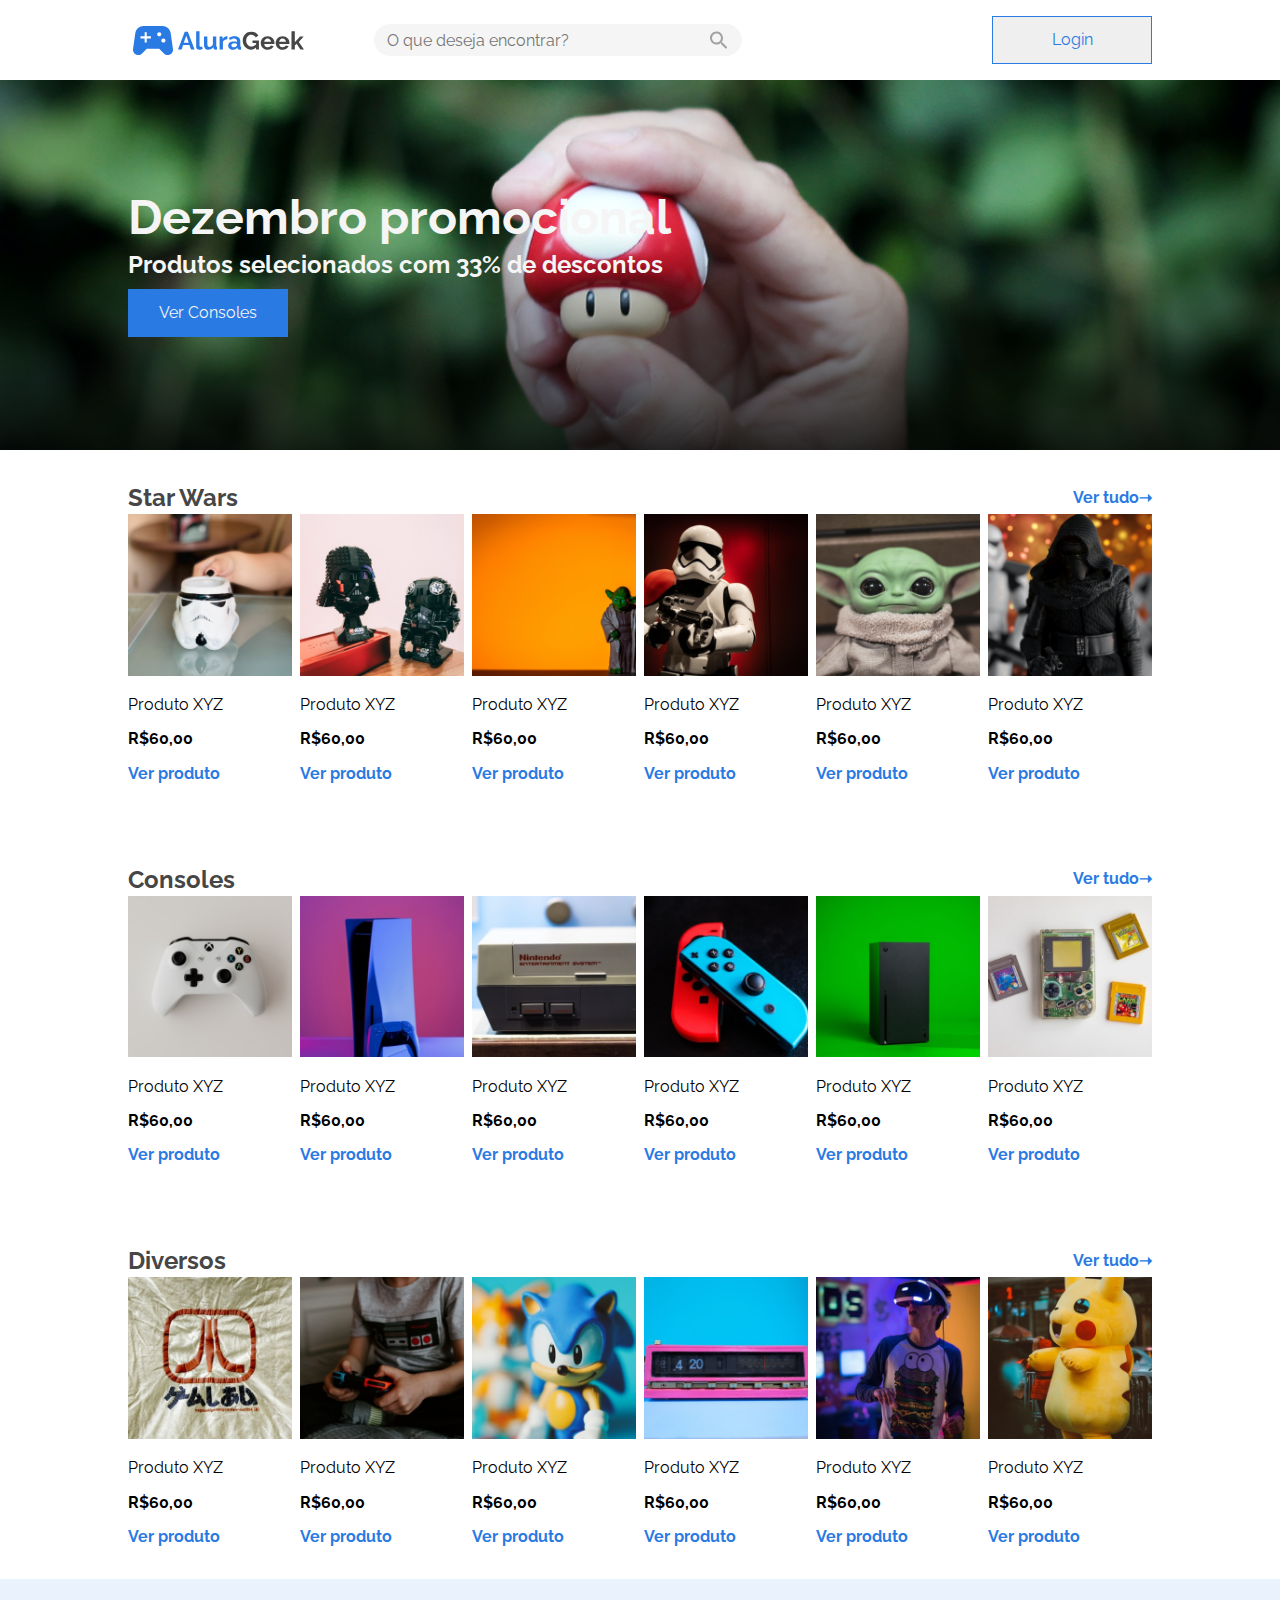
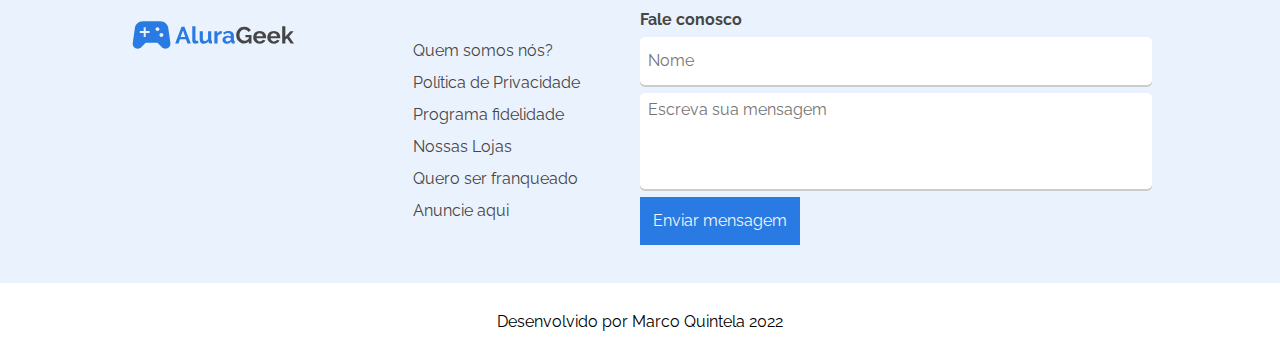
<file: index.html>
<!DOCTYPE html>
<html lang="pt-BR">
<head>
    <meta charset="UTF-8">
    <meta name="viewport" content="width=device-width, initial-scale=1">
    <title>Alura E-commerce</title>
    <link href="https://fonts.googleapis.com/css2?family=Raleway:wght@400;700&display=swap" rel="stylesheet">
    <link href="./assets/css/normalize.css" rel="stylesheet">
    <link href="./assets/css/reset.css" rel="stylesheet">
    <link href="./assets/css/estilo/cabecalho.css" rel="stylesheet">
    <link href="./assets/css/estilo/banner.css" rel="stylesheet">
    <link href="./assets/css/estilo/produtos.css" rel="stylesheet">
    <link href="./assets/css/estilo/rodape.css" rel="stylesheet">
    <link href="./assets/css/estilo/formularios.css" rel="stylesheet">
</head>
<body>
    <header>
        <div class="cabecalho">
            <div class="cabecalho__principal">
                <img src="./assets/img/Logo.svg" alt="Logo" class="cabecalho__logo">
                <div class="cabecalho__principal___busca">
                    <input type="text" placeholder="O que deseja encontrar?" class="cabecalho__input">
                    <img src="./assets/img/Icone.svg" alt="Icone" class="cabecalho__icone">
                </div>
            </div>
            <a href="login.html"><input type="button" class="cabecalho__login" value="Login"></a>
        </div>
    </header>
    <main>
        <section class="banner">
            <div class="banner__conteudo">
                <h1 class="banner__titulo">Dezembro promocional</h1>
                <h2 class="banner__subtitulo">Produtos selecionados com 33% de descontos</h2>
                <a href="#consoles"><button type="button" class="botao__azul">Ver Consoles</button></a>
            </div>
        </section>
        <section class="produtos" data-categorias>
            <div class="produtos__lista">
                <div class="produtos__linhaSuperior">
                    <h3 class="produtos__titulo">Star Wars</h3>
                    <a href="produtos.html" class="produtos__link">Ver tudo&#10141</a>
                </div>
                <div class="produtos__linha" data-products-starwars>
                </div>
            </div>
            <div class="produtos__lista" id="consoles">
                <div class="produtos__linhaSuperior">
                    <h3 class="produtos__titulo">Consoles</h3>
                    <a href="produtos.html" class="produtos__link">Ver tudo&#10141</a>
                </div>
                <div class="produtos__linha" data-products-consoles>
                </div>
            </div>
            <div class="produtos__lista">
                <div class="produtos__linhaSuperior">
                    <h3 class="produtos__titulo">Diversos</h3>
                    <a href="produtos.html" class="produtos__link">Ver tudo&#10141</a>
                </div>
                <div class="produtos__linha" data-products-diversos>
                </div>
            </div>
        </section>
    </main>
    <footer>
        <section class="rodape">
            <div class="rodape__conteudo">
                <img src="./assets/img/Logo.svg" alt="Logo" class="rodape__logo">
                <div class="rodape__navegacao"></div>
                    <ul class="rodape__lista">
                        <li><p>Quem somos nós?</p></li>
                        <li><p>Política de Privacidade</p></li>
                        <li><p>Programa fidelidade</p></li>
                        <li><p>Nossas Lojas</p></li>
                        <li><p>Quero ser franqueado</p></li>
                        <li><p>Anuncie aqui</p></li>
                    </ul>
                <div class="rodape__form">
                    <form action="" class="formulario">
                        <label for="" class="form__label">Fale conosco</label>
                        <input type="text" class="form__input" placeholder="Nome">
                        <textarea name="" id="" cols="30" rows="10" class="form__text" placeholder="Escreva sua mensagem"></textarea>
                        <button class="botao__azul">Enviar mensagem</button>
                    </form>
                </div>
            </div>
        </section>
        <section class="rodape__desenvolvedor">
            <p>Desenvolvido por Marco Quintela 2022</p>
        </section>
    </footer>
</body>
<script src="./js/pagina-inicial.js"></script>   
</html>
</file>
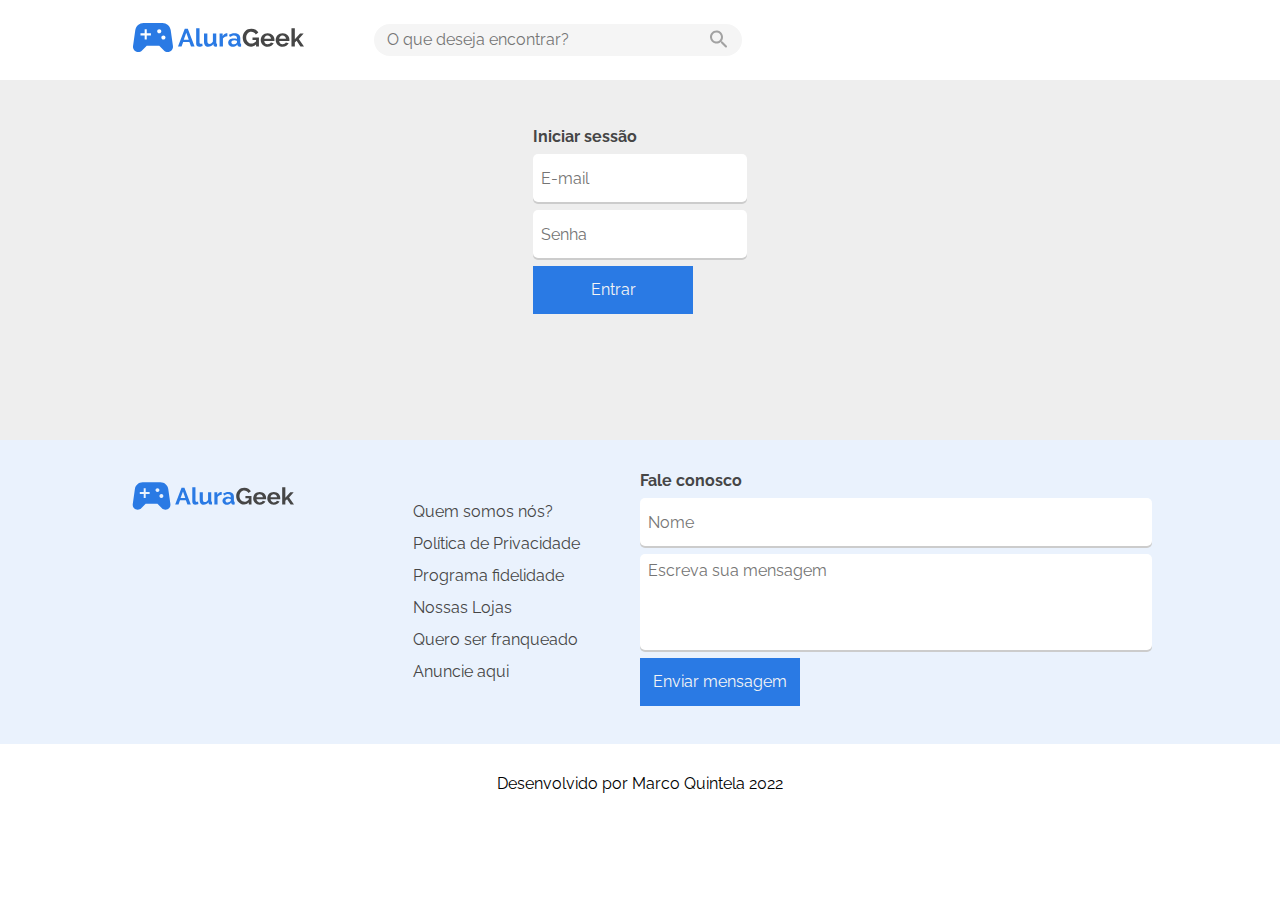
<file: login.html>
<!DOCTYPE html>
<html lang="pt-BR">
<head>
    <meta charset="UTF-8">
    <meta name="viewport" content="width=device-width, initial-scale=1">
    <title>Alura E-commerce</title>
    <link href="https://fonts.googleapis.com/css2?family=Raleway:wght@400;700&display=swap" rel="stylesheet">
    <link href="./assets/css/normalize.css" rel="stylesheet">
    <link href="./assets/css/reset.css" rel="stylesheet">
    <link href="./assets/css/estilo/banner.css" rel="stylesheet">
    <link href="./assets/css/estilo/login.css" rel="stylesheet">
    <link href="./assets/css/estilo/cabecalho.css" rel="stylesheet">
    <link href="./assets/css/estilo/rodape.css" rel="stylesheet">
    <link href="./assets/css/estilo/formularios.css" rel="stylesheet">
</head>
<body>
    <header>
        <div class="cabecalho">
            <div class="cabecalho__principal">
                <a href="index.html"><img src="./assets/img/Logo.svg" alt="Logo" class="cabecalho__logo"></a>
                <div class="cabecalho__principal___busca">
                    <input type="text" placeholder="O que deseja encontrar?" class="cabecalho__input">
                    <img src="./assets/img/Icone.svg" alt="Icone" class="cabecalho__icone">
                </div>
            </div>
            <!--<button type="button" class="cabecalho__login">Login</button> -->
        </div>
    </header>
    <main>
        <section class="login">
            <div class="login__form">
                <form action="" class="formulario">
                    <label for="" class="form__label">Iniciar sessão</label>
                    <input type="e-mail" placeholder="E-mail" class="form__input">
                    <input type="password" placeholder="Senha" class="form__input">
                    <button class="botao__azul">Entrar</button>
                </form>
            </div>
        </section>
    </main>
    <footer>
        <section class="rodape">
            <div class="rodape__conteudo">
                <a href="index.html"><img src="./assets/img/Logo.svg" alt="Logo" class="rodape__logo"></a>
                <div class="rodape__navegacao"></div>
                    <ul class="rodape__lista">
                        <li><p>Quem somos nós?</p></li>
                        <li><p>Política de Privacidade</p></li>
                        <li><p>Programa fidelidade</p></li>
                        <li><p>Nossas Lojas</p></li>
                        <li><p>Quero ser franqueado</p></li>
                        <li><p>Anuncie aqui</p></li>
                    </ul>
                <div class="rodape__form">
                    <form action="" class="formulario">
                        <label for="" class="form__label">Fale conosco</label>
                        <input type="text" class="form__input" placeholder="Nome">
                        <textarea name="" id="" cols="30" rows="10" class="form__text" placeholder="Escreva sua mensagem"></textarea>
                        <button class="botao__azul">Enviar mensagem</button>
                    </form>
                </div>
            </div>
        </section>
        <section class="rodape__desenvolvedor">
            <p>Desenvolvido por Marco Quintela 2022</p>
        </section>
    </footer>
</body>   
</html>
</file>
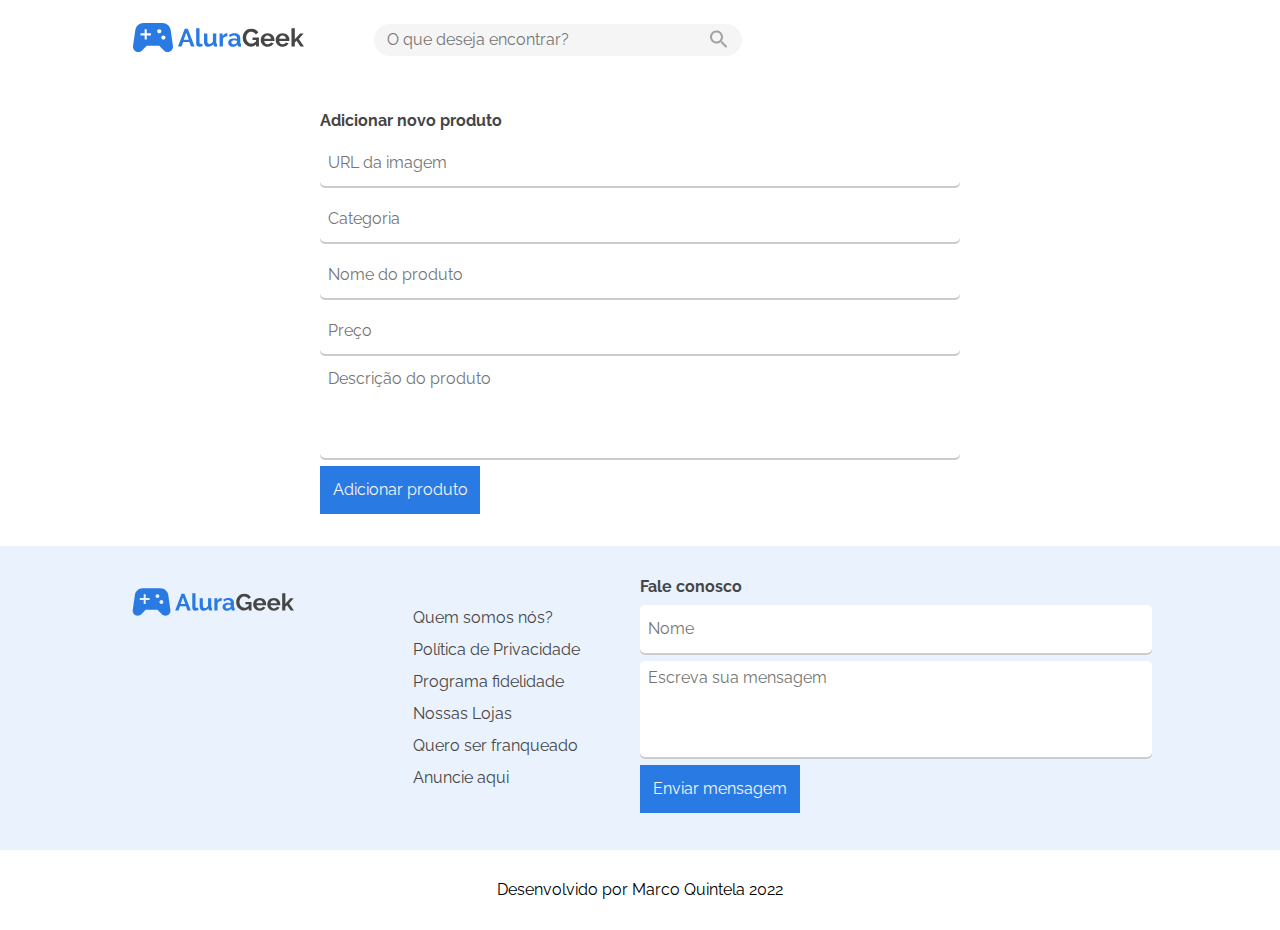
<file: novo-produto.html>
<!DOCTYPE html>
<html lang="pt-BR">
<head>
    <meta charset="UTF-8">
    <meta name="viewport" content="width=device-width, initial-scale=1">
    <title>Alura E-commerce</title>
    <link href="https://fonts.googleapis.com/css2?family=Raleway:wght@400;700&display=swap" rel="stylesheet">
    <link href="./assets/css/normalize.css" rel="stylesheet">
    <link href="./assets/css/reset.css" rel="stylesheet">
    <link href="./assets/css/estilo/login.css" rel="stylesheet">
    <link href="./assets/css/estilo/banner.css" rel="stylesheet">
    <link href="./assets/css/estilo/cabecalho.css" rel="stylesheet">
    <link href="./assets/css/estilo/rodape.css" rel="stylesheet">
    <link href="./assets/css/estilo/formularios.css" rel="stylesheet">
</head>
<body>
    <header>
        <div class="cabecalho">
            <div class="cabecalho__principal">
                <a href="index.html"><img src="./assets/img/Logo.svg" alt="Logo" class="cabecalho__logo"></a>
                <div class="cabecalho__principal___busca">
                    <input type="text" placeholder="O que deseja encontrar?" class="cabecalho__input">
                    <img src="./assets/img/Icone.svg" alt="Icone" class="cabecalho__icone">
                </div>
            </div>
            <!--<button type="button" class="cabecalho__login">Login</button> -->
        </div>
    </header>
    <main>
        <section class="novo__produto">
            <div class="novo__produto__form">
                <form action="" class="formulario">
                    <label for="" class="novo__produto__form__label">Adicionar novo produto</label>
                    <input type="text" placeholder="URL da imagem" class="novo__produto__form__input">
                    <input type="text" placeholder="Categoria" class="novo__produto__form__input">
                    <input type="text" placeholder="Nome do produto" class="novo__produto__form__input">
                    <input type="text" placeholder="Preço" class="novo__produto__form__input">
                    <textarea name="" id="" cols="30" rows="10" class="novo__produto__form__text" placeholder="Descrição do produto"></textarea>
                    <button class="botao__azul">Adicionar produto</button>
                </form>
            </div>
        </section>
    </main>
    <footer>
        <section class="rodape">
            <div class="rodape__conteudo">
                <a href="index.html"><img src="./assets/img/Logo.svg" alt="Logo" class="rodape__logo"></a>
                <div class="rodape__navegacao"></div>
                    <ul class="rodape__lista">
                        <li><p>Quem somos nós?</p></li>
                        <li><p>Política de Privacidade</p></li>
                        <li><p>Programa fidelidade</p></li>
                        <li><p>Nossas Lojas</p></li>
                        <li><p>Quero ser franqueado</p></li>
                        <li><p>Anuncie aqui</p></li>
                    </ul>
                <div class="rodape__form">
                    <form action="" class="formulario">
                        <label for="" class="form__label">Fale conosco</label>
                        <input type="text" class="form__input" placeholder="Nome">
                        <textarea name="" id="" cols="30" rows="10" class="form__text" placeholder="Escreva sua mensagem"></textarea>
                        <button class="botao__azul">Enviar mensagem</button>
                    </form>
                </div>
            </div>
        </section>
        <section class="rodape__desenvolvedor">
            <p>Desenvolvido por Marco Quintela 2022</p>
        </section>
    </footer>
</body>   
</html>
</file>
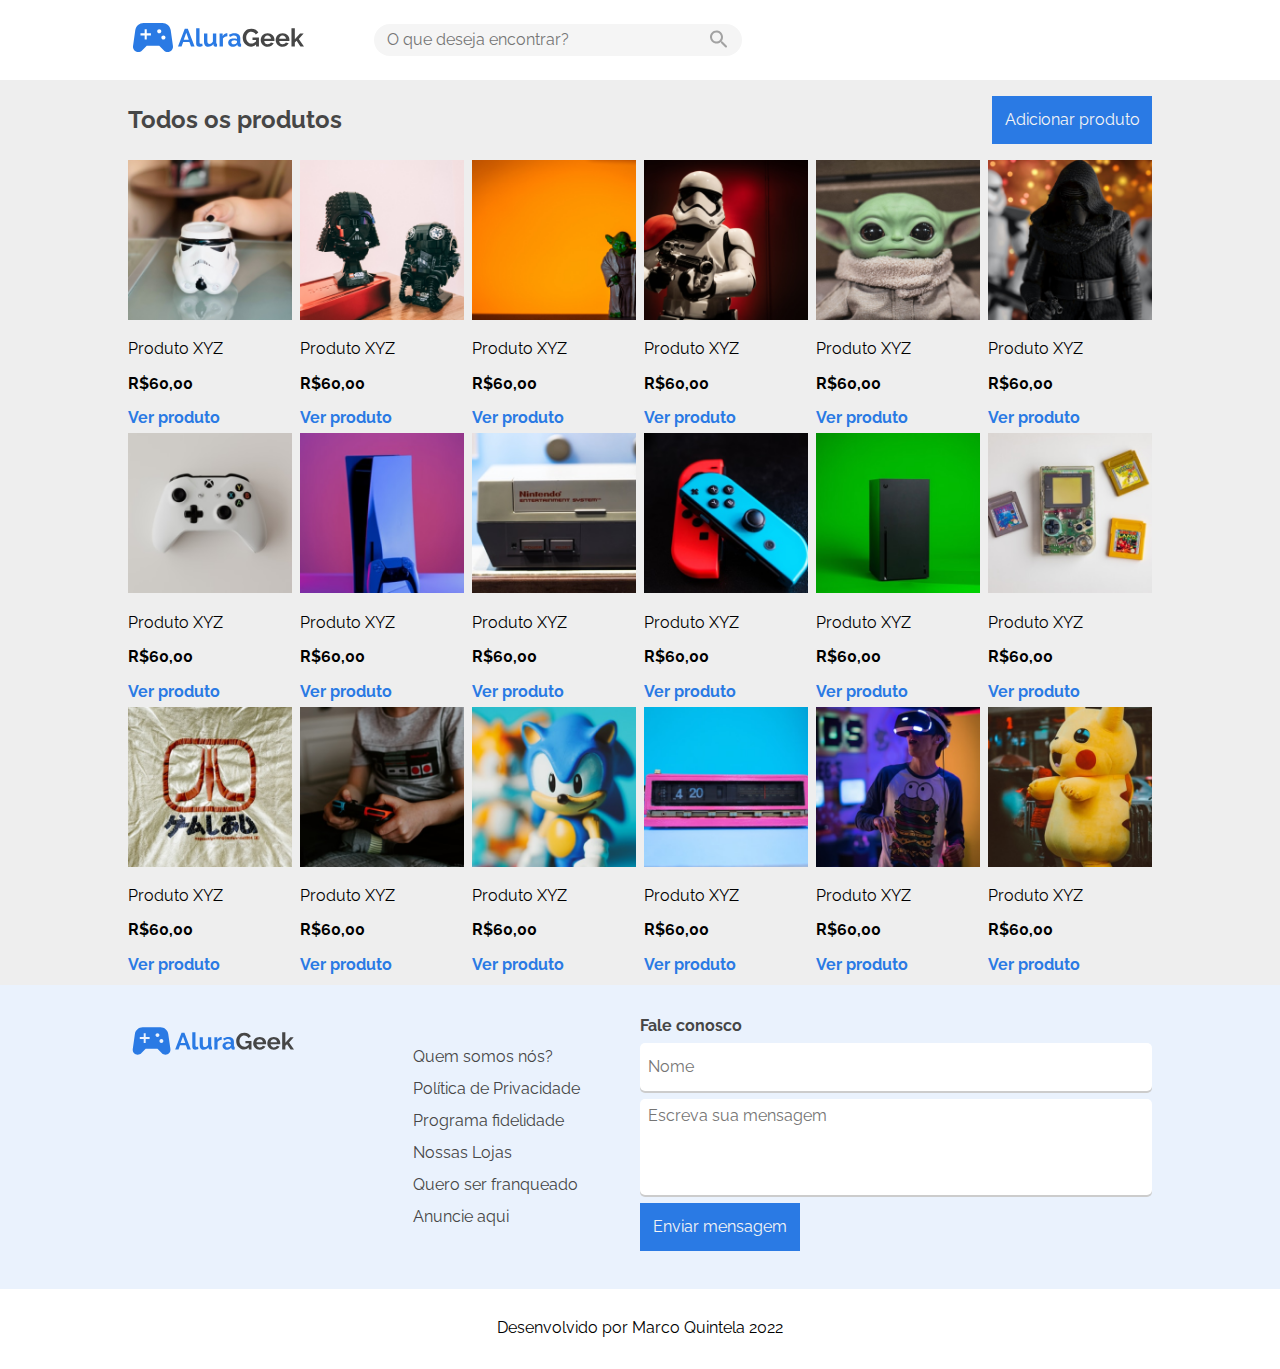
<file: produtos.html>
<!DOCTYPE html>
<html lang="pt-BR">
<head>
    <meta charset="UTF-8">
    <meta name="viewport" content="width=device-width, initial-scale=1">
    <title>Alura E-commerce</title>
    <link href="https://fonts.googleapis.com/css2?family=Raleway:wght@400;700&display=swap" rel="stylesheet">
    <link href="./assets/css/normalize.css" rel="stylesheet">
    <link href="./assets/css/reset.css" rel="stylesheet">
    <link href="./assets/css/estilo/cabecalho.css" rel="stylesheet">
    <link href="./assets/css/estilo/banner.css" rel="stylesheet">
    <link href="./assets/css/estilo/produtos.css" rel="stylesheet">
    <link href="./assets/css/estilo/rodape.css" rel="stylesheet">
    <link href="./assets/css/estilo/formularios.css" rel="stylesheet">
</head>
<body>
    <header>
        <div class="cabecalho">
            <div class="cabecalho__principal">
                <a href="index.html"><img src="./assets/img/Logo.svg" alt="Logo" class="cabecalho__logo"></a>
                <div class="cabecalho__principal___busca">
                    <input type="text" placeholder="O que deseja encontrar?" class="cabecalho__input">
                    <img src="./assets/img/Icone.svg" alt="Icone" class="cabecalho__icone">
                </div>
            </div>
            <!--<a href="login.html"><button type="button" class="cabecalho__login">Login</button></a>-->
        </div>
    </header>
    <main>
        <section class="todos__produtos">
            <div class="produtos">
                <div class="produtos__linhaSuperior">
                    <h3 class="produtos__titulo">Todos os produtos</h3>
                    <a href="./novo-produto.html"><button class="botao__azul">Adicionar produto</button></a>
                </div>
                <div class="produtos__grid" data-produtos-grid>
                </div>
            </div>
        </section>
    </main>
    <footer>
        <section class="rodape">
            <div class="rodape__conteudo">
                <a href="index.html"><img src="./assets/img/Logo.svg" alt="Logo" class="rodape__logo"></a>
                <div class="rodape__navegacao"></div>
                    <ul class="rodape__lista">
                        <li><p>Quem somos nós?</p></li>
                        <li><p>Política de Privacidade</p></li>
                        <li><p>Programa fidelidade</p></li>
                        <li><p>Nossas Lojas</p></li>
                        <li><p>Quero ser franqueado</p></li>
                        <li><p>Anuncie aqui</p></li>
                    </ul>
                <div class="rodape__form">
                    <form action="" class="formulario">
                        <label for="" class="form__label">Fale conosco</label>
                        <input type="text" class="form__input" placeholder="Nome">
                        <textarea name="" id="" cols="30" rows="10" class="form__text" placeholder="Escreva sua mensagem"></textarea>
                        <button class="botao__azul">Enviar mensagem</button>
                    </form>
                </div>
            </div>
        </section>
        <section class="rodape__desenvolvedor">
            <p>Desenvolvido por Marco Quintela 2022</p>
        </section>
    </footer>
</body>
<script src="./js/produtos.js"></script>     
</html>
</file>
<file: assets/css/estilo/cabecalho.css>
.cabecalho, .cabecalho__principal, .cabecalho__principal___busca {
    display: flex;
}

.cabecalho {
    align-items: center;
    height: 5rem;
    justify-content: space-between;
    margin: 0 auto;
    width: 80%;
}

.cabecalho__principal {
    align-items: center;
    justify-content: space-between;
    width: 60%;
}

.cabecalho__logo:hover {
    cursor: pointer;
}

.cabecalho__principal___busca {
    align-items: center; 
    background-color: #f5f5f5;
    border-radius: 30px;
    justify-content: space-around;
    height: 2rem;
    width: 60%;
}

.cabecalho__input {
    background-color: rgba(0,0,0,0);
    border: none;
    height: 1.5rem;
    width: 80%;
}

.cabecalho__login {
    border: 1px solid #2A7AE4;
    color: #2A7AE4;
    height: 3rem;
    text-align: center;
    width: 10rem;
}

.cabecalho__login:hover {
    cursor: pointer;
    font-weight: bold;
}

.cabecalho__login:active {
    border: 3px solid #2A7AE4;
    cursor: pointer;
}
</file>
<file: assets/css/estilo/banner.css>
.banner {
    justify-content: center;
    background: url(../../img/banner-image.png) no-repeat center / cover;
    display: flex;
    flex-direction: column;
    height: calc(50vh - 5rem);
    line-height: 3rem;
}

.banner__conteudo {
    margin: 0 auto;
    width: 80%;
}

.banner__titulo {
    font-size: 3rem;
    color: #f5f5f5;
}

.banner__subtitulo {
    font-size: 1.5rem;
    color: #f5f5f5;
}

.botao__azul {
    border: 1px solid #2A7AE4;
    background-color: #2A7AE4;
    color: #f5f5f5;
    height: 3rem;
    text-align: center;
    width: 10rem;
}

.botao__azul:hover {
    cursor: pointer;
    font-weight: bold;
}
</file>
<file: assets/css/estilo/produtos.css>
.produtos {
    display: flex;
    flex-direction: column;
    gap: 1rem;
    margin: 0 auto;
    width: 80%;
}

.todos__produtos {
    background-color: #eee;
    padding: 1rem 0;
}

.produtos__lista {
    margin: 2rem auto;
    width: 100%;
}

.produtos__linhaSuperior {
    display: flex;
    justify-content: space-between;
    align-items: center;
}

.produtos__linha {
    display: grid;
    grid-gap: 0.8%;
    grid-template-columns: 16% 16% 16% 16% 16% 16%;
    grid-template-rows: 100%;
    justify-content: center;
}

.produtos__titulo {
    color: #464646;
    font-size: 1.5rem;
    font-weight: bold;
    line-height: 2rem;
}

.produto__foto {
    width: 100%;
    height: 60%;
}

.produto__preço {
    font-weight: bold;
}

.produto__link, .produtos__link {
    color: #2A7AE4;
    font-weight: bold;
}

.produto__link:hover, .produtos__link:hover {
    text-decoration: underline ;
}

.produtos__grid {
    display: grid;
    grid-gap: 0.8%;
    grid-template-columns: 16% 16% 16% 16% 16% 16%;
    grid-template-rows: 33% 33% 33%;
}

.produto:hover {
    cursor: pointer;
    transform: scale(1.02);
    transition: 300ms;
}
</file>
<file: assets/css/estilo/rodape.css>
.rodape {
    background-color: #EAF2FD;
    display: flex;
}

.rodape__conteudo {
    display: flex;
    justify-content: space-between;
    margin: 2rem auto;
    width: 80%;
}

.rodape__logo {
    height: 3rem;
}

.rodape__lista {
    color: #464646;
    list-style: none;
    line-height: 1rem;
    font-weight: 400;
}

.rodape__desenvolvedor {
    align-items: center;
    display: flex;
    height: 5rem;
    justify-content: center;  
}
</file>
<file: assets/css/estilo/formularios.css>
.rodape__form {
    width: 50%;
}

.formulario {
    align-items: flex-start;
    display: flex;
    flex-direction: column;
    gap: .5rem;
    padding: 0px;
    width: 100%;
}

.form__label {
    font-weight: bold;
    color: #464646;
}

.form__input, .form__text {
    border: none;
    border-radius: 5px;
    height: 2rem;
    padding: .5rem;
    width: calc(100% - 1rem);
    box-shadow: 0 2px 0 #ccc;
}

.form__text {
    height: 5rem;
    resize: none;
}

.form__botao {
    border: 1px solid #2A7AE4;
    background-color: #2A7AE4;
    color: #f5f5f5;
    height: 3rem;
    text-align: center;
    width: 10rem;
}

.novo__produto {
    display: flex;
    justify-content: center;
    margin: 2rem 0;
}

.novo__produto__form {
    align-items: center;
    display: flex;
    flex-direction: column;
    gap: .5rem;
    justify-content: center;
    padding: 0px;
    width: 50%;
}

.novo__produto__form__label {
    font-weight: bold;
    color: #464646;
}

.novo__produto__form__input,.novo__produto__form__text {
    border: none;
    border-radius: 5px;
    height: 2rem;
    padding: .5rem;
    width: calc(100% - 1rem);
    box-shadow: 0 2px 0 #ccc;
}

.novo__produto__form__text {
    height: 5rem;
    resize: none;
}
</file>
<file: assets/css/estilo/login.css>
.login {
    background-color: #eee;
    display: flex;
    height: calc(40vh - 6rem);
    justify-content: center;
    padding: 3rem;
}

.botao__login {
    border: 1px solid #2A7AE4;
    background-color: #2A7AE4;
    color: #f5f5f5;
    height: 3rem;
    text-align: center;
    width: 100%;
}
</file>
